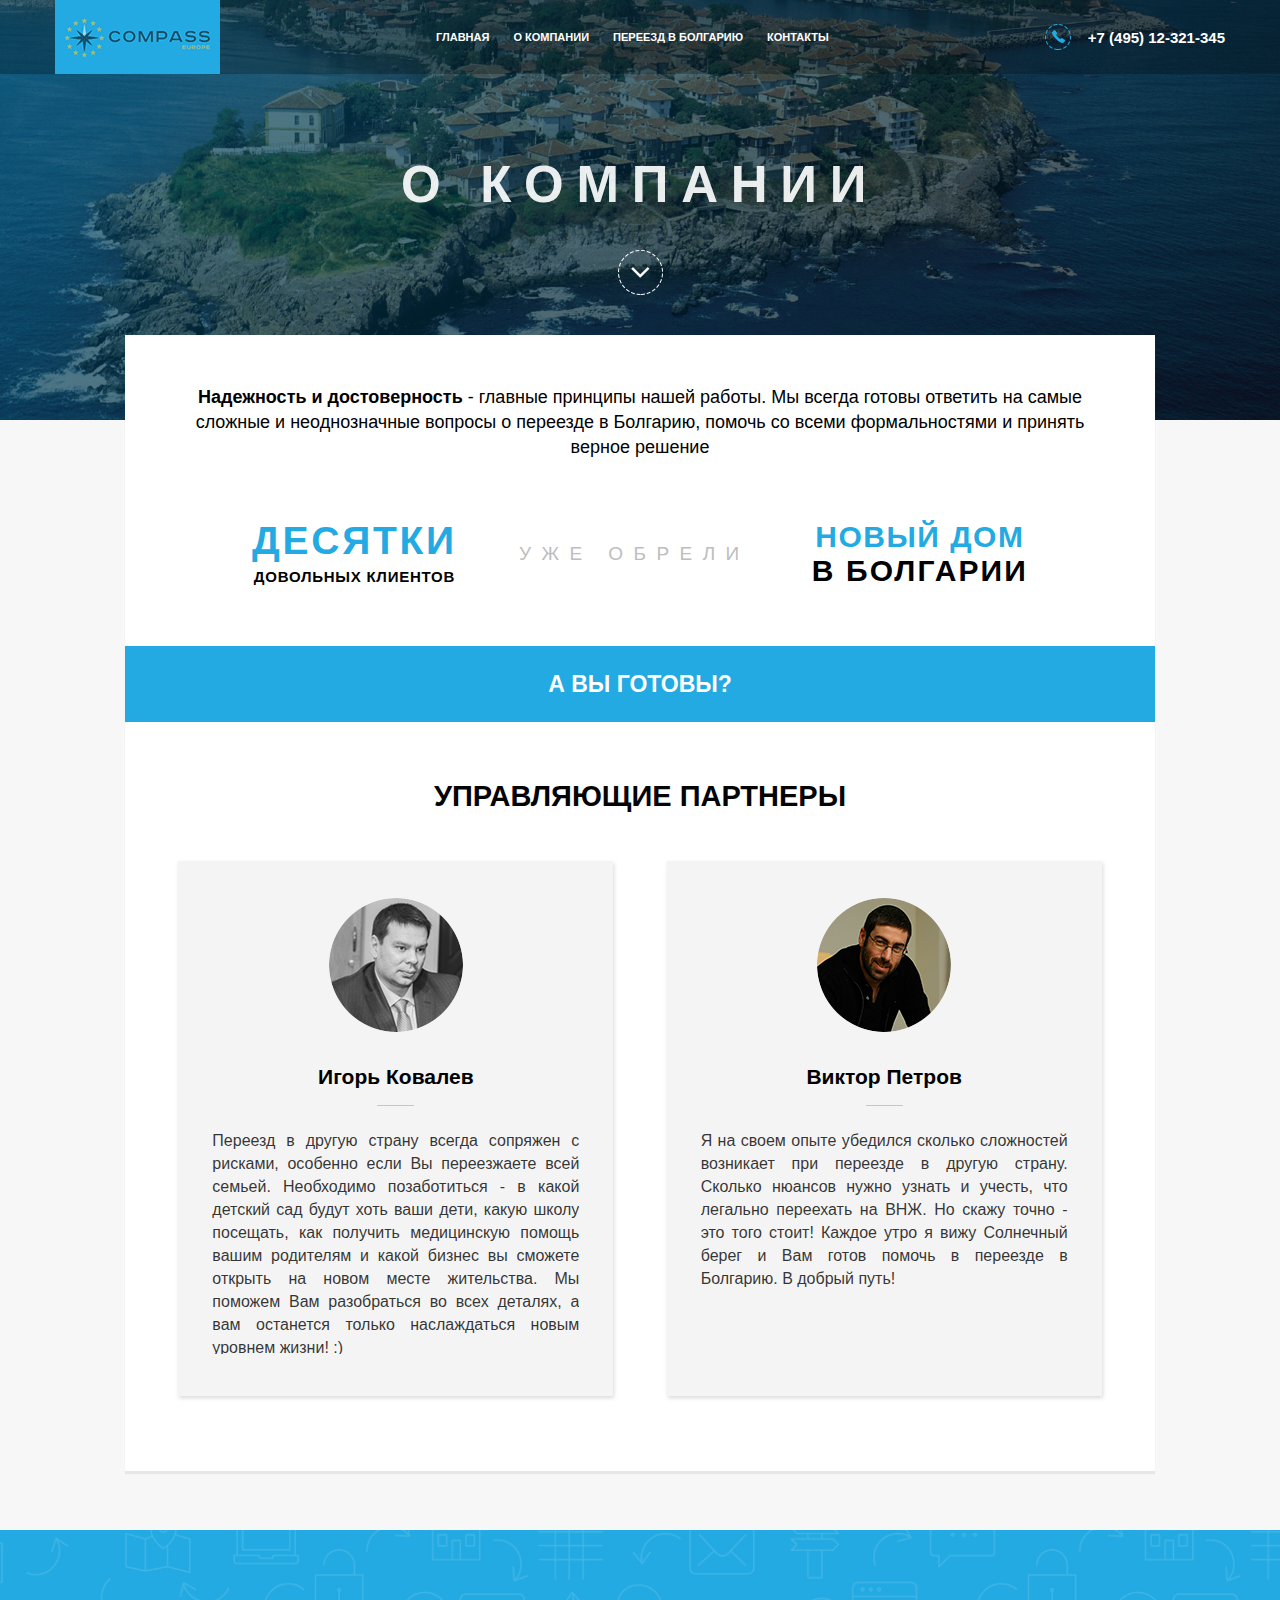
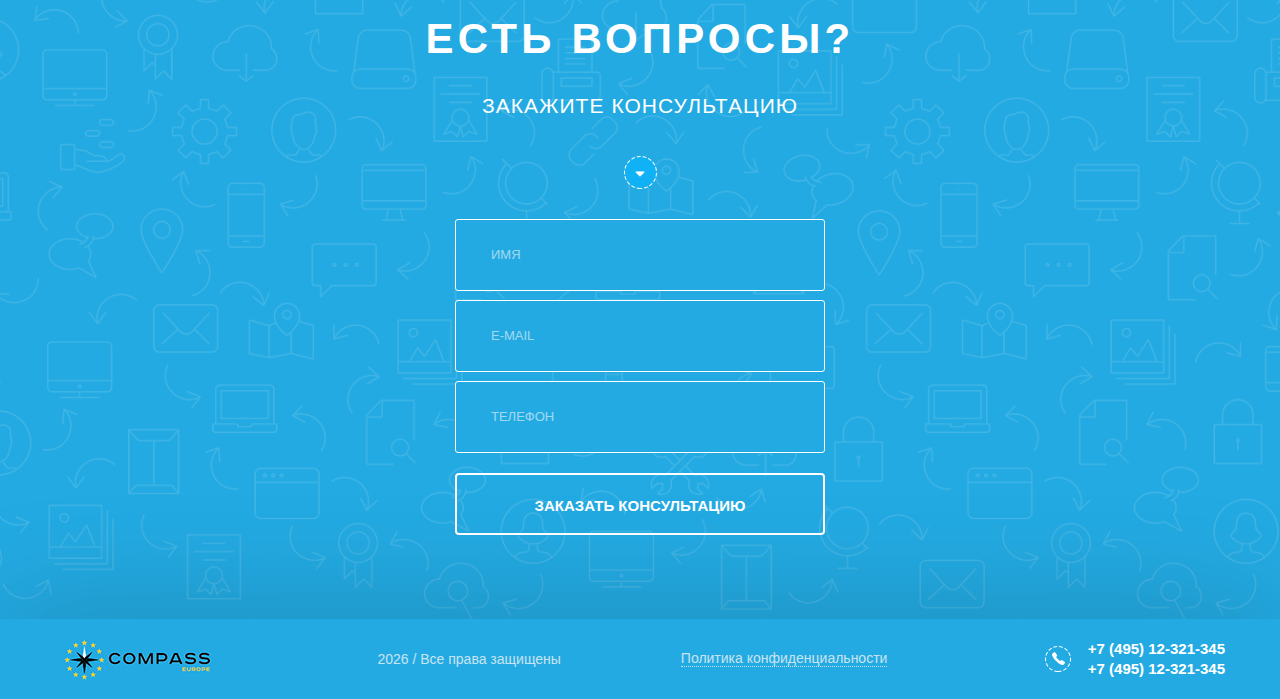
<file: about.html>
<!doctype html>
<html lang="ru">
<head>
    <meta charset="UTF-8">
    <meta name="viewport"
          content="width=device-width, user-scalable=no, initial-scale=1.0, maximum-scale=1.0, minimum-scale=1.0">
    <meta http-equiv="X-UA-Compatible" content="ie=edge">
    <title>Болгария | О компании</title>

    <!--сброс предустановленных стилей-->
    <link rel="stylesheet" href="styles/reset.css">
    <!--подключение шрифтов-->
    <link rel="stylesheet" href="styles/fonts.css">
    <!--основные стили страницы-->
    <link rel="stylesheet" href="styles/main.css">
    <!--адаптивные стили страницы-->
    <link rel="stylesheet" href="styles/media.css">
</head>
<body>

<div class="wrapper">
    <!--контент страницы-->
    <div class="main">
        <!--первый экран-->
        <header class="hero">
            <!--шапка сайта-->
            <div class="topline">
                <div class="container">
                    <div class="section-wrapper flex">
                        <div class="logo topline__logo">
                            <img src="img/logo.png" alt="Compass. Переезд в Болгарию">
                        </div>

                        <nav class="nav">
                            <ul class="nav__list flex">
                                <li class="nav__item">
                                    <a href="index.html" class="nav__link">Главная</a>
                                </li>
                                <li class="nav__item">
                                    <a href="about.html" class="nav__link">О компании</a>
                                </li>
                                <li class="nav__item">
                                    <a href="move.html" class="nav__link">Переезд в Болгарию</a>
                                </li>
                                <li class="nav__item">
                                    <a href="contacts.html" class="nav__link">Контакты</a>
                                </li>
                            </ul>
                        </nav>

                        <div class="phones topline__phones flex">
                            <div class="phones__icon">
                                <img src="img/icons/phone-icon-head.png" alt="Позвонить">
                            </div>
                            <div class="phones__links about-html__phone__links flex">
                                <a href="tel:1234567890">+7 (495) 12-321-345</a>
                            </div>
                        </div>

                        <!--бургер меню-->
                        <div class="burger-icon">
                            <img src="img/icons/burger-menu-icon.png" alt="бургер-меню">
                        </div>
                        <!-- .. бургер меню-->
                    </div>
                </div>
            </div>
            <!-- .. шапка сайта-->

            <div class="container">
                <div class="offer pages-html__offer">
                    <h1 class="offer__title pages-html__offer__title">
                        О компании
                    </h1>
                </div>

                <div class="arrow-down">
                    <img src="img/icons/arrow-down.png" alt="Смотреть больше">
                </div>
            </div>
        </header>
        <!-- .. первый экран-->

        <!--основной блок страницы-->
        <section class="page-block page-block__about">
            <div class="page-block__content page-block__content_about">
                <div class="container-inner-basic">
                    <p class="page-block__desc">
                        <span>Надежность и достоверность</span> - главные принципы нашей работы. Мы всегда готовы
                        ответить на самые сложные и неоднозначные вопросы о переезде в Болгарию, помочь со всеми
                        формальностями и принять верное решение
                    </p>

                    <div class="page-block__wrapper page-block__banner flex">
                        <div class="block-page__cta">
                            <p class="page-block__text page-block__text_main page-block__text_main-top">Десятки</p>
                            <p class="page-block__text page-block__text_addition page-block__text_addition-top">
                                довольных клиентов</p>
                        </div>
                        <div class="page-block__extra">
                            <p class="page-block__extra-text">уже обрели</p>
                        </div>
                        <div class="block-page__cta block-page__cta-bottom">
                            <p class="page-block__text page-block__text_main">Новый дом</p>
                            <p class="page-block__text page-block__text_addition page-block__text_addition-bottom">в
                                Болгарии</p>
                        </div>
                    </div>
                </div>
                <div class="page-block__question">
                    А вы готовы?
                </div>
                <div class="container-inner-about">
                    <h3 class="page-block__header">Управляющие партнеры</h3>

                    <div class="partners flex">
                        <div class="partners__partner">
                            <div class="partners__img">
                                <img src="img/partner-01.png" alt="фото блока">
                            </div>
                            <p class="partners__name">Игорь Ковалев</p>
                            <blockquote class="partners__quote">
                                <p class="partners__text">
                                    Переезд в другую страну всегда сопряжен с рисками, особенно если Вы переезжаете всей
                                    семьей. Необходимо позаботиться - в какой детский сад будут хоть ваши дети, какую
                                    школу посещать, как получить медицинскую помощь вашим родителям и какой бизнес вы
                                    сможете открыть на новом месте жительства. Мы поможем Вам разобраться во всех
                                    деталях, а вам останется только наслаждаться новым уровнем жизни! :)
                                </p>
                            </blockquote>
                        </div>

                        <div class="partners__partner">
                            <div class="partners__img">
                                <img src="img/partner-02.png" alt="фото блока">
                            </div>
                            <p class="partners__name">Виктор Петров</p>
                            <blockquote class="partners__quote">
                                <p class="partners__text">
                                    Я на своем опыте убедился сколько сложностей возникает при переезде в другую страну.
                                    Сколько нюансов нужно узнать и учесть, что легально переехать на ВНЖ. Но скажу точно
                                    - это того стоит! Каждое утро я вижу Солнечный берег и Вам готов помочь в переезде в
                                    Болгарию. В добрый путь!
                                </p>
                            </blockquote>
                        </div>
                    </div>
                </div>
            </div>
        </section>
        <!-- .. основной блок страницы-->

        <!--секция 'запись на консультацию'-->
        <section class="consultation">
            <div class="container">
                <div class="consultation__header">
                    <h2 class="consultation__title">
                        Есть вопросы?
                    </h2>
                    <p class="consultation__text page-html__consultation__text">
                        Закажите консультацию
                    </p>
                    <div class="consultatiion__decor">
                        <img src="img/icons/consultation-icon.png" alt="записаться на консультацию">
                    </div>
                </div>

                <form action="" method="post" class="form consultation__form">
                    <label for="name">
                        <input type="text" name="name" id="name" placeholder="Имя" autocomplete="off" required>
                    </label>
                    <label for="email">
                        <input type="email" name="email" id="email" placeholder="E-mail" autocomplete="off" required>
                    </label>
                    <label for="tel">
                        <input type="tel" name="tel" id="tel" placeholder="Телефон" autocomplete="off" required>
                    </label>
                    <button type="button" class="btn light-btn consultation-btn">Заказать консультацию</button>
                </form>
            </div>
        </section>
        <!-- .. секция 'запись на консультацию'-->
    </div>
    <!-- .. контент страницы-->

    <!--подвал сайта-->
    <footer class="footer ">
        <div class="container">
            <div class="section-wrapper footer__wrapper flex">
                <div class="logo">
                    <img src="img/logo.png" alt="Compass. Переезд в Болгарию">
                </div>

                <div class="footer__credits flex">
                    <p class="footer__rights">2026 / Все права защищены</p>
                    <p class="footer__agreement">Политика конфиденциальности</p>
                </div>

                <div class="phones topline__phones footer__phones flex">
                    <div class="phones__icon">
                        <img src="img/icons/phone-icon-foot.png" alt="Позвонить">
                    </div>
                    <div class="phones__links flex">
                        <a href="tel:1234567890">+7 (495) 12-321-345</a>
                        <a href="tel:1234567890">+7 (495) 12-321-345</a>
                    </div>
                </div>
            </div>
        </div>
    </footer>
    <!-- .. подвал сайта-->
</div>

<!--основной файл скриптов-->
<script src="scripts/script.js"></script>
</body>
</html>
</file>
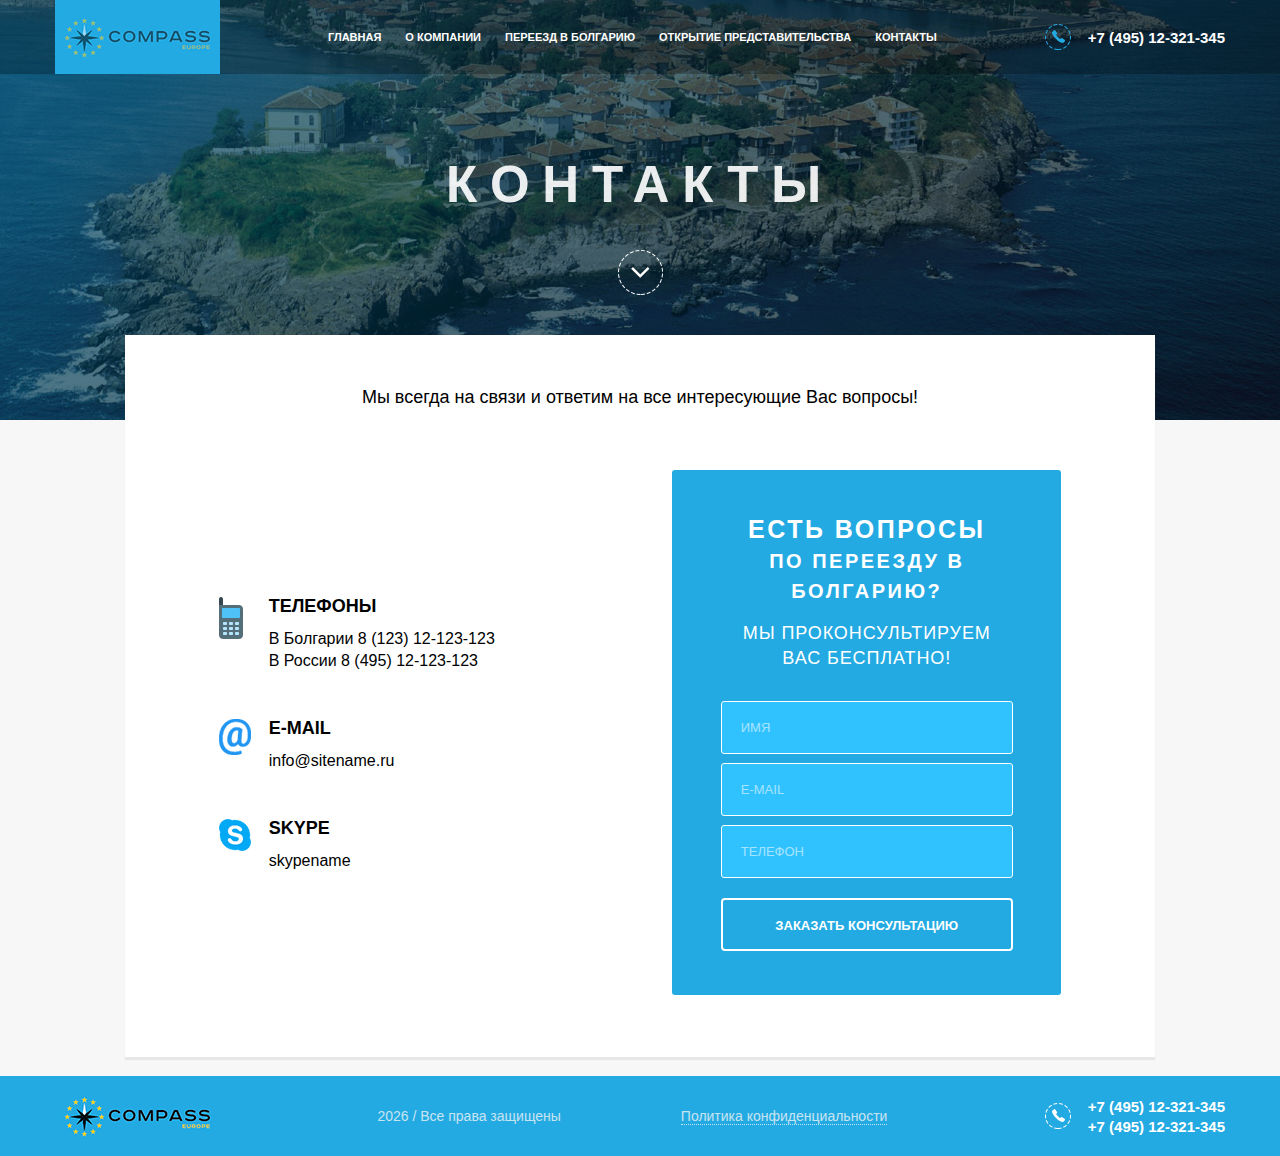
<file: contacts.html>
<!doctype html>
<html lang="ru">
<head>
    <meta charset="UTF-8">
    <meta name="viewport"
          content="width=device-width, user-scalable=no, initial-scale=1.0, maximum-scale=1.0, minimum-scale=1.0">
    <meta http-equiv="X-UA-Compatible" content="ie=edge">
    <title>Болгария | Контакты</title>

    <!--сброс предустановленных стилей-->
    <link rel="stylesheet" href="styles/reset.css">
    <!--подключение шрифтов-->
    <link rel="stylesheet" href="styles/fonts.css">
    <!--основные стили страницы-->
    <link rel="stylesheet" href="styles/main.css">
    <!--адаптивные стили страницы-->
    <link rel="stylesheet" href="styles/media.css">
</head>
<body>

<div class="wrapper">
    <!--контент страницы-->
    <div class="main">
        <!--первый экран-->
        <header class="hero">
            <!--шапка сайта-->
            <div class="topline">
                <div class="container">
                    <div class="section-wrapper flex">
                        <div class="logo topline__logo">
                            <img src="img/logo.png" alt="Compass. Переезд в Болгарию">
                        </div>

                        <nav class="nav">
                            <ul class="nav__list flex">
                                <li class="nav__item">
                                    <a href="index.html" class="nav__link">Главная</a>
                                </li>
                                <li class="nav__item">
                                    <a href="about.html" class="nav__link">О компании</a>
                                </li>
                                <li class="nav__item">
                                    <a href="move.html" class="nav__link">Переезд в Болгарию</a>
                                </li>
                                <li class="nav__item">
                                    <a href="#" class="nav__link">Открытие представительства</a>
                                </li>
                                <li class="nav__item">
                                    <a href="contacts.html" class="nav__link">Контакты</a>
                                </li>
                            </ul>
                        </nav>

                        <div class="phones topline__phones flex">
                            <div class="phones__icon">
                                <img src="img/icons/phone-icon-head.png" alt="Позвонить">
                            </div>
                            <div class="phones__links about-html__phone__links flex">
                                <a href="tel:1234567890">+7 (495) 12-321-345</a>
                            </div>
                        </div>
                        <!--бургер меню-->
                        <div class="burger-icon">
                            <img src="img/icons/burger-menu-icon.png" alt="бургер-меню">
                        </div>
                        <!-- .. бургер меню-->
                    </div>
                </div>
            </div>
            <!-- .. шапка сайта-->

            <div class="container">
                <div class="offer pages-html__offer">
                    <h1 class="offer__title pages-html__offer__title">
                        Контакты
                    </h1>
                </div>

                <div class="arrow-down">
                    <img src="img/icons/arrow-down.png" alt="Смотреть больше">
                </div>
            </div>
        </header>
        <!-- .. первый экран-->

        <!--основной блок страницы-->
        <section class="page-block page-block__contacts">
                <div class="page-block__content page-block__content_contacts">
                    <div class="container-inner-extra">
                        <p class="page-block__desc">
                            Мы всегда на связи и ответим на все интересующие Вас вопросы!
                        </p>
                    </div>
                    <div class="page-block__wrapper page-block__contacts-wrapper flex">
                       <div class="block-page__block">
                           <ul class="contacts__list">
                               <li class="contacts__item flex">
                                   <div class="contacts__icon">
                                       <img src="img/icons/contacts-phone-icon.png" alt="Позвонить" class="contacts__icon-img">
                                   </div>
                                   <div class="contacts__info">
                                       <p class="contacts__title">Телефоны</p>
                                       <div class="contacts__text-block">
                                           <p class="contacts__contact">В Болгарии  8 (123) 12-123-123</p>
                                           <p class="contacts__contact">В России     8 (495) 12-123-123</p>
                                       </div>
                                   </div>
                               </li>
                               <li class="contacts__item flex">
                                   <div class="contacts__icon">
                                       <img src="img/icons/contacts-email-icon.png" alt="Написать на почту" class="contacts__icon-img">
                                   </div>
                                   <div class="contacts__info">
                                       <p class="contacts__title">E-mail</p>
                                       <div class="contacts__text-block">
                                           <p class="contacts__contact">info@sitename.ru</p>
                                       </div>
                                   </div>
                               </li>
                               <li class="contacts__item flex">
                                   <div class="contacts__icon">
                                       <img src="img/icons/contacts-skype-icon.png" alt="Написать в скайп" class="contacts__icon-img">
                                   </div>
                                   <div class="contacts__info">
                                       <p class="contacts__title">Skype</p>
                                       <div class="contacts__text-block">
                                           <p class="contacts__contact">skypename</p>
                                       </div>
                                   </div>
                               </li>
                           </ul>
                        </div>

                        <div class="block-page__block block-page__block_form">
                            <div class="consultation__header page-block__consultation__header">
                                <h2 class="consultation__title page-block__consultation__title">
                                    Есть вопросы <br> <span>по переезду в болгарию?</span>
                                </h2>
                                <p class="consultation__text page-block__consultation__text">
                                    Мы проконсультируем
                                    Вас бесплатно!
                                </p>
                            </div>

                            <form action="" method="post" class="form consultation__form">
                                <label for="name">
                                    <input class="page-block__input" type="text" name="name" id="name" placeholder="Имя" autocomplete="off" required>
                                </label>
                                <label for="email">
                                    <input class="page-block__input" type="email" name="email" id="email" placeholder="E-mail" autocomplete="off" required>
                                </label>
                                <label for="tel">
                                    <input class="page-block__input" type="tel" name="tel" id="tel" placeholder="Телефон" autocomplete="off" required>
                                </label>
                                <button type="button" class="btn light-btn consultation-btn page-block__consultation-btn">Заказать консультацию</button>
                            </form>
                        </div>
                    </div>
                </div>
        </section>
        <!-- .. основной блок страницы-->
    </div>
    <!-- .. контент страницы-->

    <!--подвал сайта-->
    <footer class="footer ">
        <div class="container">
            <div class="section-wrapper footer__wrapper flex">
                <div class="logo">
                    <img src="img/logo.png" alt="Compass. Переезд в Болгарию">
                </div>

                <div class="footer__credits flex">
                    <p class="footer__rights">2026 / Все права защищены</p>
                    <p class="footer__agreement">Политика конфиденциальности</p>
                </div>

                <div class="phones topline__phones footer__phones flex">
                    <div class="phones__icon">
                        <img src="img/icons/phone-icon-foot.png" alt="Позвонить">
                    </div>
                    <div class="phones__links flex">
                        <a href="tel:1234567890">+7 (495) 12-321-345</a>
                        <a href="tel:1234567890">+7 (495) 12-321-345</a>
                    </div>
                </div>
            </div>
        </div>
    </footer>
    <!-- .. подвал сайта-->
</div>

<!--основной файл скриптов-->
<script src="scripts/script.js"></script>
</body>
</html>
</file>
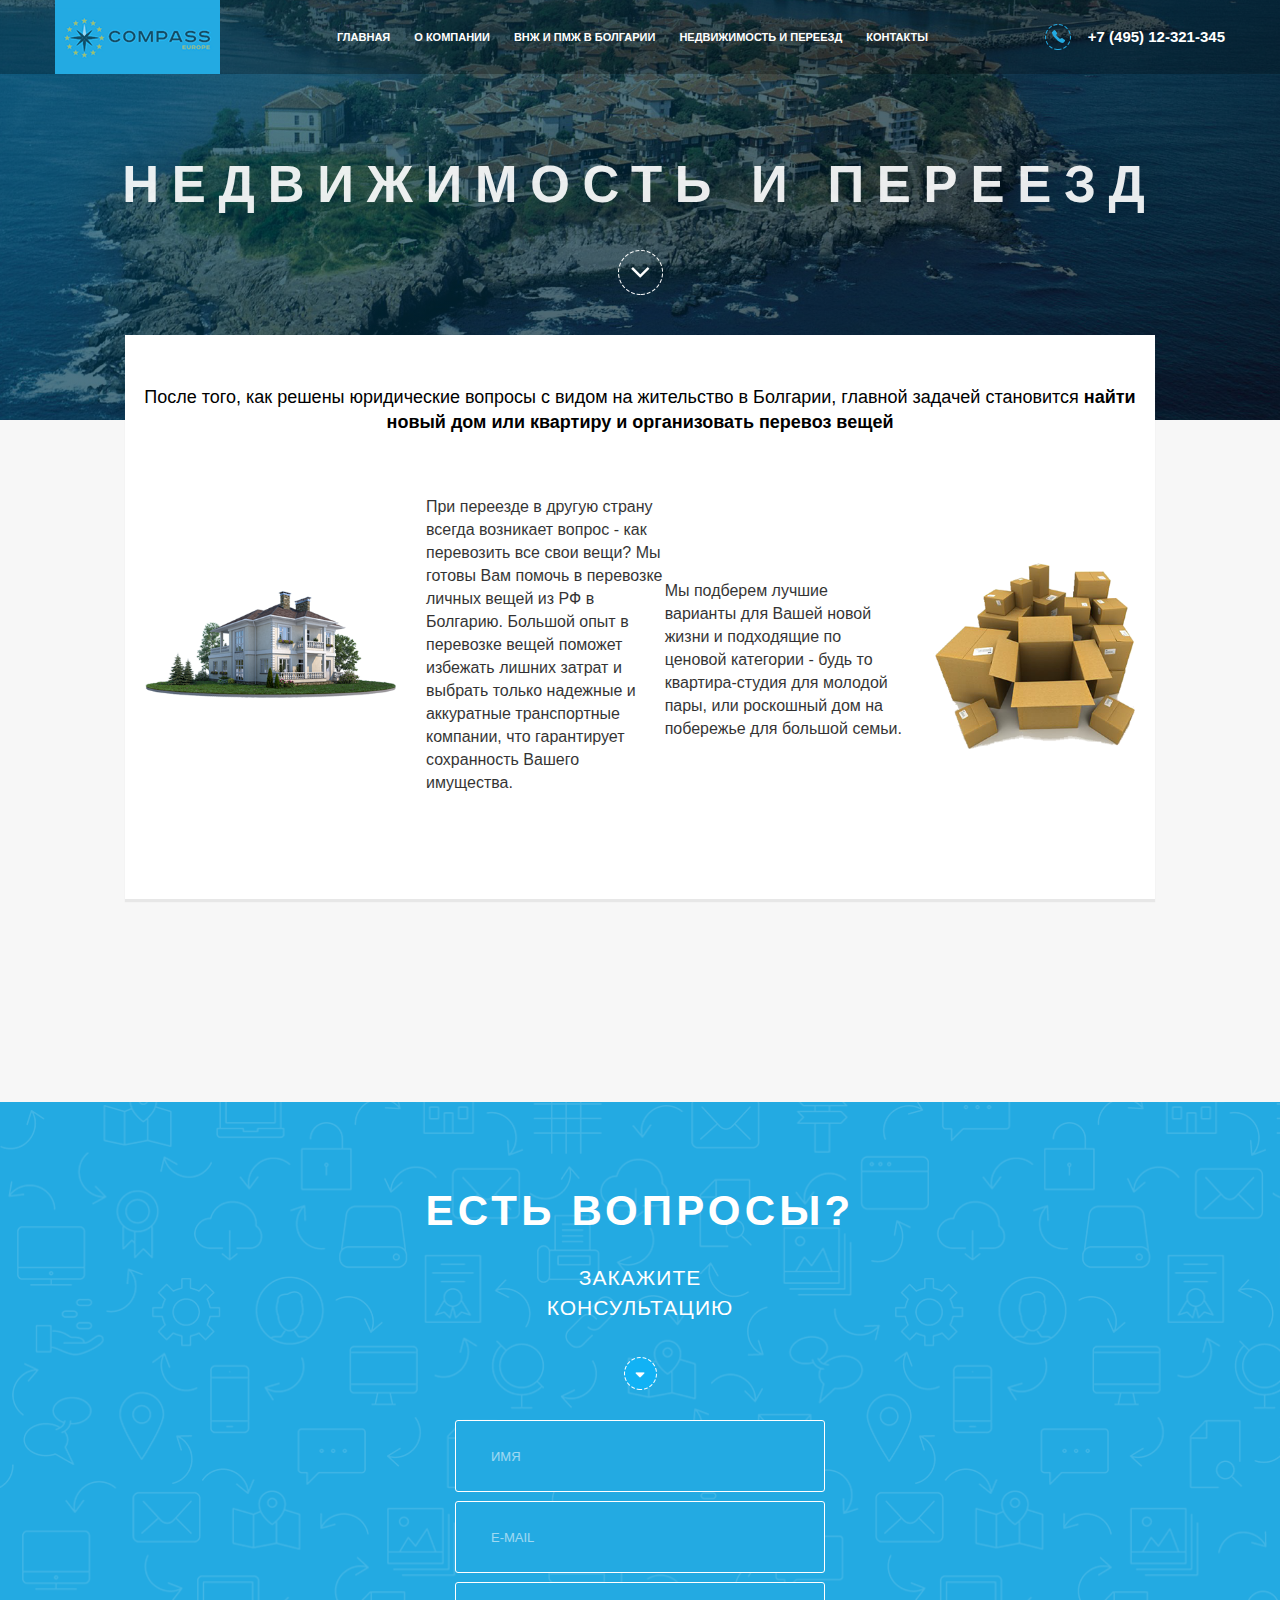
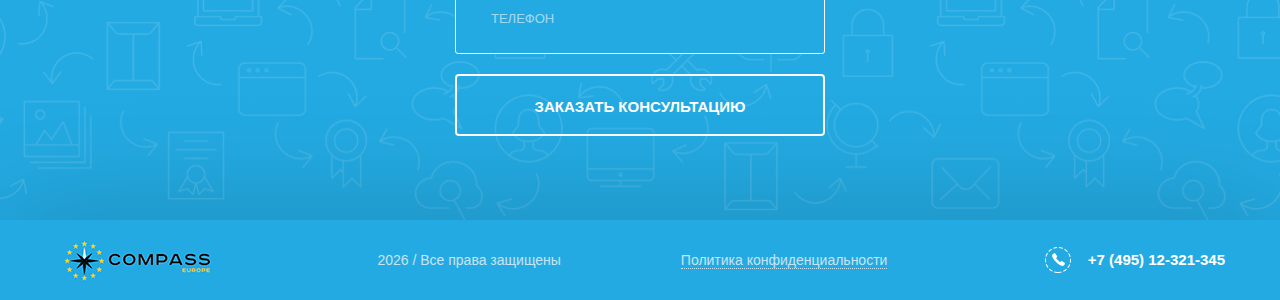
<file: move.html>
<!doctype html>
<html lang="ru">
<head>
    <meta charset="UTF-8">
    <meta name="viewport"
          content="width=device-width, user-scalable=no, initial-scale=1.0, maximum-scale=1.0, minimum-scale=1.0">
    <meta http-equiv="X-UA-Compatible" content="ie=edge">
    <title>Болгария | Недвижимость и переезд</title>

    <!--сброс предустановленных стилей-->
    <link rel="stylesheet" href="styles/reset.css">
    <!--подключение шрифтов-->
    <link rel="stylesheet" href="styles/fonts.css">
    <!--основные стили страницы-->
    <link rel="stylesheet" href="styles/main.css">
    <!--адаптивные стили страницы-->
    <link rel="stylesheet" href="styles/media.css">
</head>
<body>

<div class="wrapper">
    <!--контент страницы-->
    <div class="main">
        <!--первый экран-->
        <header class="hero">
            <!--шапка сайта-->
            <div class="topline">
                <div class="container">
                    <div class="section-wrapper flex">
                        <div class="logo topline__logo">
                            <img src="img/logo.png" alt="Compass. Переезд в Болгарию">
                        </div>

                        <nav class="nav">
                            <ul class="nav__list flex">
                                <li class="nav__item">
                                    <a href="index.html" class="nav__link">Главная</a>
                                </li>
                                <li class="nav__item">
                                    <a href="about.html" class="nav__link">О компании</a>
                                </li>
                                <li class="nav__item">
                                    <a href="#" class="nav__link">ВНЖ и ПМЖ в Болгарии</a>
                                </li>
                                <li class="nav__item">
                                    <a href="move.html" class="nav__link">Недвижимость и переезд</a>
                                </li>
                                <li class="nav__item">
                                    <a href="contacts.html" class="nav__link">Контакты</a>
                                </li>
                            </ul>
                        </nav>

                        <div class="phones topline__phones flex">
                            <div class="phones__icon">
                                <img src="img/icons/phone-icon-head.png" alt="Позвонить">
                            </div>
                            <div class="phones__links pages-html__phone__links flex">
                                <a href="tel:1234567890">+7 (495) 12-321-345</a>
                            </div>
                        </div>
                    </div>
                </div>
            </div>
            <!-- .. шапка сайта-->

            <div class="container">
                <div class="offer pages-html__offer">
                    <h1 class="offer__title pages-html__offer__title">
                        Недвижимость и переезд
                    </h1>
                </div>

                <div class="arrow-down">
                    <img src="img/icons/arrow-down.png" alt="Смотреть больше">
                </div>
            </div>
        </header>
        <!-- .. первый экран-->

        <!--основной блок страницы-->
        <section class="page-block page-block__move">
            <div class="container-small">
                <div class="page-block__content page-block__content_about">
                    <div class="container-inner-move">
                        <p class="page-block__desc">
                            После того, как решены юридические вопросы с видом на жительство в Болгарии, главной задачей
                            становится
                            <span>найти новый дом или квартиру и организовать перевоз вещей</span>
                        </p>
                    </div>
                    <div class="page-block__wrapper page-block__move-wrapper flex">
                        <div class="block-page__article block-page__article_top">
                            <div class="article__img">
                                <img src="img/artricle-item-01.png" alt="Переезд в Болгарию">
                            </div>
                            <div class="article__description">
                                <p class="article__text">
                                    При переезде в другую страну всегда возникает вопрос - как перевозить все свои вещи?
                                    Мы готовы Вам помочь в перевозке личных вещей из РФ в Болгарию. Большой опыт в
                                    перевозке вещей поможет избежать лишних затрат и выбрать только надежные и
                                    аккуратные транспортные компании, что гарантирует сохранность Вашего имущества.
                                </p>
                            </div>
                        </div>

                        <div class="block-page__article">
                            <div class="article__description">
                                <p class="article__text">
                                    Мы подберем лучшие варианты для Вашей новой жизни и подходящие по ценовой категории
                                    - будь то квартира-студия для молодой пары, или роскошный дом на побережье для
                                    большой семьи.
                                </p>
                            </div>
                            <div class="article__img">
                                <img src="img/artricle-item-02.png" alt="Переезд в Болгарию">
                            </div>
                        </div>
                    </div>
                </div>


            </div>
        </section>
        <!-- .. основной блок страницы-->

        <!--секция 'запись на консультацию'-->
        <section class="consultation">
            <div class="container">
                <div class="consultation__header">
                    <h2 class="consultation__title">
                        Есть вопросы?
                    </h2>
                    <p class="consultation__text about-html__consultation__text">
                        Закажите консультацию
                    </p>
                    <div class="consultatiion__decor">
                        <img src="img/icons/consultation-icon.png" alt="записаться на консультацию">
                    </div>
                </div>

                <form action="" method="post" class="form consultation__form">
                    <label for="name">
                        <input type="text" name="name" id="name" placeholder="Имя" autocomplete="off" required>
                    </label>
                    <label for="email">
                        <input type="email" name="email" id="email" placeholder="E-mail" autocomplete="off" required>
                    </label>
                    <label for="tel">
                        <input type="tel" name="tel" id="tel" placeholder="Телефон" autocomplete="off" required>
                    </label>
                    <button type="button" class="btn light-btn consultation-btn">Заказать консультацию</button>
                </form>
            </div>
        </section>
        <!-- .. секция 'запись на консультацию'-->
    </div>
    <!-- .. контент страницы-->

    <!--подвал сайта-->
    <footer class="footer ">
        <div class="container">
            <div class="section-wrapper flex">
                <div class="logo">
                    <img src="img/logo.png" alt="Compass. Переезд в Болгарию">
                </div>

                <div class="footer__credits flex">
                    <p class="footer__rights">2026 / Все права защищены</p>
                    <p class="footer__agreement">Политика конфиденциальности</p>
                </div>

                <div class="phones topline__phones flex">
                    <div class="phones__icon">
                        <img src="img/icons/phone-icon-foot.png" alt="Позвонить">
                    </div>
                    <div class="phones__links pages-html__phone__links flex">
                        <a href="tel:1234567890">+7 (495) 12-321-345</a>
                    </div>
                </div>
            </div>
        </div>
    </footer>
    <!-- .. подвал сайта-->
</div>

<!--основной файл скриптов-->
<script src="scripts/script.js"></script>
</body>
</html>
</file>
<file: styles/fonts.css>
@font-face {
    
}
</file>
<file: styles/main.css>
/*переменные*/
:root {
    --main-font: "Museo Sans", sans-serif;

    --main-text-color: #000;
    --light-text-color: #fff;
    --accent-ui-color: #23aae2;

    --footer-text-color: #faf7f7;
    --pages-section-bg: #f7f7f7;

    --hover-transition: all 0.3s ease;
}

/* .. переменные*/

/*---------------------------------------*/

/* === общие настройки === */
html, body {
    height: 100%;
}

*, *:before, *:after {
    margin: 0;
    padding: 0;
    box-sizing: border-box;
}

body {
    font-family: var(--main-font);
    font-weight: 100;
    font-style: normal;
    font-size: 15px;
}

.flex {
    display: flex;
    align-items: center;
    justify-content: space-between;
}

/*контейнеры*/
.container {
    max-width: 1230px;
    padding: 0 30px;
    margin: 0 auto;
}

/*контейнеры страниц*/
.container-inner-basic, .container-inner-extra {
    margin: 0 auto;
    text-align: center;
}

.container-inner-basic {
    padding: 0 65px;
}

.container-inner-extra {
    padding: 0 45px;
}

/* .. контейнеры страниц*/
/* .. контейнеры*/

/*прижатие футера к низу страницы*/
.wrapper {
    display: flex;
    flex-direction: column;
    height: 100%;
}

.main {
    flex: 1 0 auto;
}

.footer {
    flex: 0 0 auto;
}

/* .. прижатие футера к низу страницы*/

/*заголовки*/
h1, h2, h3 {
    text-transform: uppercase;
    line-height: 1;
    text-align: center;
    font-weight: 900;
}

h1 {
    font-size: 90px;
    color: var(--light-text-color);
    opacity: 0.91;
    text-shadow: 0 0 46px rgba(0, 0, 0, 0.31);
    text-align: center;
    letter-spacing: 0.45em;
}

h1 span {
    font-size: 51px;
    letter-spacing: 0.25em;
}

h1.pages-html__offer__title {
    font-size: 51px;
    line-height: 1;
    letter-spacing: 0.25em;
}

h2 {
    font-size: 42px;
    color: var(--main-font);
    letter-spacing: 0.1em;
}

/* .. заголовки*/

/*кнопки*/
.btn {
    border: 2px solid transparent;
    border-radius: 4px;
    width: 216px;
    height: 62px;
    text-transform: uppercase;
    text-align: center;
    font-weight: 900;
    padding: 23px 25px;
    line-height: 1;
}

.light-btn {
    color: var(--light-text-color);
    border-color: var(--light-text-color);
}

.accent-btn {
    color: var(--accent-ui-color);
    border-color: var(--accent-ui-color);
}

/* .. кнопки*/

/*фон, цвет текста и ссылок для секций*/
.hero, .footer, .moving-offer, .consultation {
    color: var(--light-text-color);
    background-color: var(--accent-ui-color);
}

.hero, .moving-offer {
    position: relative;
    background-size: cover;
    background-repeat: no-repeat;
    background-position: center;
}

.hero a, .footer a {
    color: var(--light-text-color);
}

/* .. фон, цвет текста и ссылок для секций*/

/*блоки с телефонами в шапке и футере*/
.phones {
    font-weight: 900;
    column-gap: 17px;
}

.phones__icon {
    width: 26px;
    height: 26px;
}

.phones__links {
    flex-direction: column;
    row-gap: 3px;
}

.pages-html__phone__links {
    margin-top: 3px;
}

.pages-html__phone__links::after {
    content: '';
    display: block;
    width: 0;
    border-bottom: 1px dashed var(--light-text-color);
    transition: var(--hover-transition)
}

.pages-html__phone__links:hover::after {
    width: 100%;
}

/* .. блоки с телефонами в шапке и футере*/
/* .. === общие настройки === */

/* ===  <!--первый экран--> ===*/
/*общие настройки*/
.hero {
    font-weight: 900;
    background-image: url("../img/hero-bg.png");
    padding-bottom: 125px;
}

.hero::before {
    content: '';
    position: absolute;
    top: 0;
    left: 0;
    right: 0;
    bottom: 0;
    background-image: -moz-linear-gradient(130deg, rgb(0, 0, 0) 0%, rgb(0, 80, 113) 100%);
    background-image: -webkit-linear-gradient(130deg, rgb(0, 0, 0) 0%, rgb(0, 80, 113) 100%);
    background-image: -ms-linear-gradient(130deg, rgb(0, 0, 0) 0%, rgb(0, 80, 113) 100%);
    opacity: 0.69;
}

.main-hero {
    height: 100vh;
}

/* .. общие настройки*/
/*шапка сайта*/
.topline {
    position: relative;
    z-index: 10;
    background-color: rgba(0, 0, 0, 0.25);
}

.topline__logo {
    padding: 8px 0;
    background-color: var(--accent-ui-color);
}

.topline__logo img {
    opacity: 0.55;
}

/* .. шапка сайта*/
/*главная навигация*/
.nav__item {
    cursor: pointer;
    font-size: 11px;
    text-transform: uppercase;
    padding: 10px 12px;

    border-radius: 3px;
    background-color: transparent;

    transition: var(--hover-transition);
}

.nav__item:hover {
    background-color: rgba(255, 255, 255, 0.141);
}

/* .. главная навигация*/
/*блок главного заголовка страницы*/
.offer {
    max-width: 770px;
    margin: 200px auto 0 auto;
}

.pages-html__offer {
    max-width: 100%;
    margin: 85px auto 0 auto;
}

/* .. блок главного заголовка страницы*/
/*стрелка вниз + анимация*/
.arrow-down {
    position: relative;
    margin: 40px auto 0 auto;
    width: 45px;
    height: 45px;
}

.main-arrow-down {
    position: absolute;
    bottom: 100px;
    left: 50%;
    transform: translateX(-50%);
    animation-duration: 1.7s;
    animation-name: slideUp;
    animation-timing-function: linear;
    animation-iteration-count: 3;
}

@keyframes slideUp {
    0% {
        bottom: 100px;
    }
    50% {
        bottom: 75px;
    }
    100% {
        bottom: 100px
    }
}

/* .. стрелка вниз + анимация*/
/* .. ===  <!--первый экран--> ===*/

/* === <!--секция 'преимущества'--> === */
/*общие настройки секции + заголовок*/
.advantages {
    padding: 89px 0 97px 0;
}

.advantages__title {
    margin-bottom: 63px;
}

/* .. общие настройки секции + заголовок*/
/*список преимуществ*/
.advantages__list {
    align-items: flex-start;
    column-gap: 28px;
    flex-wrap: wrap;
}

.advantages__item {
    max-width: 370px;
    text-align: center;
    background-color: #f4f4f4;
    box-shadow: 1px 1.732px 4px 0px rgba(149, 147, 147, 0.33);

    padding: 56px 30px 59px 30px;
}

.advantages__icon {
    position: relative;
    height: 78px;
    margin-bottom: 27px;
}

.advantages__icon img {
    position: absolute;
    bottom: 0;
    left: 50%;
    transform: translateX(-50%);
}

.advantages__list-heading {
    font-size: 20px;
    margin-bottom: 19px;
}

.advantages__list-heading::after {
    content: '';
    display: block;
    height: 1px;
    width: 38px;
    background-color: var(--main-text-color);
    opacity: 0.19;
    margin: 16px auto 0 auto;
}

.advantages__description {
    height: 80px;
    font-size: 17px;
    opacity: 0.8;
    line-height: 1.294;
    text-align: center;
}

/* .. список преимуществ*/
/* ..  === <!--секция 'преимущества'--> === */

/* === <!--секция 'переезд в болгарию'--> === */
/*общие настройки секции*/
.moving-offer {
    padding: 95px 0 99px 0;
    background-image: url("../img/moving-bg.png");
}

.moving-offer::before {
    content: '';
    position: absolute;
    top: 0;
    left: 0;
    right: 0;
    bottom: 0;
    background-color: #0e2a41;
    opacity: 0.859;
}

/* .. общие настройки секции*/
/*основной контент секции*/
.moving-wrapper {
    position: relative;
    z-index: 10;
    text-align: center;
}

.moving-offer__header {
    margin-bottom: 57px;
    text-align: center;
}

.moving-offer__title {
    margin-bottom: 29px;
}

.moving-offer__quote {
    max-width: 450px;
    margin: 0 auto;
}

.blockquote__quote {
    margin-bottom: 17px;
}

.blockquote__text {
    font-size: 18px;
    font-style: italic;
    line-height: 1.444;
}

.blockquote__author {
    font-size: 14px;
    font-weight: 900;
    text-transform: uppercase;
}

.moving-offer__question {
    max-width: 770px;
    margin: 0 auto;
    border: 1px dashed var(--light-text-color);
    padding: 60px;
    position: relative;
}

.moving-offer__question::before, .moving-offer__question::after {
    content: '';
    display: block;
    width: 33px;
    height: 33px;
    background-image: url("../img/icons/question-icon.png");
    position: absolute;
    left: 50%;
    transform: translateX(-50%);
}

.moving-offer__question::before {
    top: -17px;
}

.moving-offer__question::after {
    bottom: -17px;
}

.moving-offer__text {
    max-width: 665px;
    font-size: 19px;
    text-transform: uppercase;
    line-height: 1.842;
    text-align: center;
}

.moving-offer__text_main {
    font-weight: 900;
    font-size: 23px;
}

.moving-offer__answer {
    margin-top: 71px;
}

.moving-offer__answer-text {
    margin-bottom: 48px;
}

.moving-offer__heading {
    font-size: 37px;
    text-transform: uppercase;
    font-weight: 900;
    margin-bottom: 10px;
}

.moving-offer__desc {
    font-size: 18px;
}

/* .. основной контент секции*/
/* ..  === <!--секция 'переезд в болгарию'--> === */

/* === <!--секция 'недвижимость'--> === */
/*общие настройки секции*/
.estate-offer {
    padding: 108px 0 98px 0;
    background-image: url("../img/estate-bg.png");
    background-size: contain;
    background-position: bottom;
    background-repeat: no-repeat;
    text-align: center;
}

/* .. общие настройки секции*/
/*обертка основного контента*/
.estate__content {
    position: relative;
    max-width: 770px;
    margin: 151px auto 60px auto;
}

/* .. обертка основного контента*/
/*декоративные картинки секции*/
.estate__images-01, .estate__images-02, .estate__images-03 {
    position: absolute;
    transform: translateX(-50%);
}

.estate__images-01 {
    top: -125px;
    left: 51%;
}

.estate__images-02 {
    left: 38%;
    top: -74px;
    z-index: -5;
}

.estate__images-03 {
    left: 60%;
    top: -55px;
    z-index: -5;
}

/* .. декоративные картинки секции*/
/*блоки с текстом*/
.text-block {
    background-color: #f4f4f4;
    box-shadow: 1px 1.732px 4px 0px rgba(149, 147, 147, 0.33);
}

.text-block + .text-block {
    margin-top: 6px;
}

.text-block__title {
    font-size: 20px;
    text-align: center;
    margin-bottom: 16px;
}

.text-block__text {
    font-size: 17px;
    line-height: 1.25;
}

.text-block_top {
    padding: 71px 35px 43px 35px;
}

.text-block_bottom {
    padding: 44px 35px 39px 35px;
    position: relative;
}

.text-block_bottom::before {
    content: '';
    display: block;
    width: 60px;
    height: 60px;
    background-image: url("../img/icons/estate-decor.png");
    background-repeat: no-repeat;
    background-position: center;
    background-size: contain;
    position: absolute;
    top: -30px;
    left: 50%;
    transform: translateX(-50%);
}

/* .. блоки с текстом*/
/* .. === <!--секция 'недвижимость'--> === */

/* === <!--секция 'отзывы'--> === */
/*болванка-прототип слайдера*/
.review {
    padding: 89px 0;
}

.review__title {
    margin-bottom: 68px;
}

.slider__slide {
    background-color: var(--light-text-color);
    box-shadow: 1px 1.732px 4px 0 rgba(149, 147, 147, 0.33);
    max-width: 765px;
    position: relative;
    padding: 44px 40px 46px 127px;

    /*height: 205px;*/
}

.slider__image {
    border-radius: 50px;
    overflow: hidden;
    width: 132px;
    height: 132px;
    position: absolute;
    top: 50%;
    transform: translateY(-50%);
    left: -62px;
}

.slider__info {
    text-transform: uppercase;
    margin-bottom: 27px;
    flex-wrap: wrap;
    column-gap: 30px;
    row-gap: 15px;
}

h3.slider__author {
    font-size: 16px;
}

.slider__link, .slider__direction {
    color: var(--accent-ui-color);
    font-size: 12px;
}

.slider__link {
    border-bottom: 1px solid var(--accent-ui-color);
    font-weight: 900;
}

.slider__direction {
    font-size: 12px;
}

.slider__text {
    font-size: 14px;
    color: #363636;
    font-style: italic;
    line-height: 1.429;
}

.bullets {
    width: 78px;
    margin: 51px auto 0 auto;
}

.slider__bullets {
    column-gap: 10px;
}

.slider__bullet {
    width: 19px;
    height: 19px;
    border: 1px dashed var(--accent-ui-color);
    border-radius: 50%;
    transition: var(--hover-transition);
}

.slider__bullet:hover {
    border: 1px solid var(--accent-ui-color);
    background-color: var(--accent-ui-color);
}

/* .. болванка-прототип слайдера*/
/* .. === <!--секция 'отзывы'--> === */

/* === <!--секция 'запись на консультацию'--> === */
/*общие настройки секции + заголовок*/
.consultation {
    padding: 84px 0;
    background-image: url("../img/consultation-bg.png");
    background-size: cover;
    background-repeat: no-repeat;
    background-position: center;
}

.consultation__header {
    margin-bottom: 30px;
}

.consultation__title {
    line-height: 1.2;
    margin-bottom: 27px;
}

.consultation__text {
    font-size: 21px;
    text-transform: uppercase;
    text-align: center;
    max-width: 300px;
    margin: 0 auto;
    line-height: 1.4;
    letter-spacing: 0.05em;
}

.page-html__consultation__text {
    max-width: 330px;
}

.consultatiion__decor {
    width: 33px;
    height: 33px;
    margin: 35px auto 0 auto;
}

h2.page-block__consultation__title {
    font-size: 25px;
    margin-bottom: 17px;
}

h2.page-block__consultation__title span {
    font-size: 20px;
}

.page-block__consultation__text {
    font-size: 18px;
    width: 258px;
}

/* .. общие настройки секции + заголовок*/
/*форма заявки на консультацию*/
form.consultation__form {
    display: flex;
    flex-direction: column;
    row-gap: 9px;
    margin: 0 auto;
    justify-content: center;
    align-items: center;
}

form input {
    border: 1px solid var(--light-text-color);
    border-radius: 3px;
    background-color: var(--accent-ui-color);
    font-weight: 300;
    width: 370px;
    height: 67px;
    font-size: 13px;
    text-transform: uppercase;
    padding: 35px;
    transition: var(--hover-transition);
}

form input::placeholder {
    font-weight: 100;
    color: var(--light-text-color);
    opacity: 0.56;
    transition: var(--hover-transition);
}

form input:hover {
    box-shadow: 0px 0px 35px 0px rgba(14, 14, 14, 0.3);
}

form input:hover::placeholder {
    opacity: 1;
}

button.consultation-btn {
    width: 370px;
    margin-top: 11px;
}

.block-page__block_form {
    width: 389px;
    background-color: var(--accent-ui-color);
    padding: 44px 22px;
    color: var(--light-text-color);
    border-radius: 3px;
}

form input.page-block__input, button.page-block__consultation-btn {
    width: 292px;
    height: 53px;
    padding: 19px;
}

form input.page-block__input {
    background-color: #30c2ff;
}

button.page-block__consultation-btn {
    font-size: 13px;
    width: 292px !important;
}

/* .. форма заявки на консультацию*/
/* .. === <!--секция 'запись на консультацию'--> === */

/* === <!--подвал сайта--> === */
.footer {
    padding: 11px 0;
    box-shadow: 0 13px 131px 0 rgba(0, 0, 0, 0.26);
}

.footer__credits {
    font-size: 14px;
    color: var(--footer-text-color);
    column-gap: 120px;
}

.footer__rights, .footer__agreement {
    opacity: 0.76;
}

.footer__agreement {
    cursor: pointer;
    border-bottom: 1px dotted var(--footer-text-color);

    transition: var(--hover-transition);
}

.footer__agreement:hover {
    color: var(--light-text-color);
    border-bottom-color: var(--light-text-color);
    opacity: 1;
}

/* .. === <!--подвал сайта--> === */

/*---------------------------------------*/

/*остальные страницы*/
.page-block {
    background-color: var(--pages-section-bg);
    position: relative;
}

.page-block__about {
    height: 1110px;
}

.page-block__move {
    height: 682px;
}

.page-block__contacts {
    height: 656px;
}

.page-block__content {
    background-color: var(--light-text-color);
    box-shadow: 0 3px 1px 0 rgba(159, 160, 160, 0.18);
    position: absolute;
    top: -85px;
    left: 50%;
    transform: translateX(-50%);
    width: 1030px;
}

.page-block__content_about {
    padding: 50px 0 75px 0;
}

.page-block__content_contacts {
    padding: 50px 0 62px 0;
}

.page-block__desc {
    font-size: 18px;
    line-height: 1.389;
    text-align: center;
    margin-bottom: 60px;
}

.page-block__desc span {
    font-weight: 900;
}

.page-block__banner {
    text-transform: uppercase;
    justify-content: space-evenly;
    margin-bottom: 58px;
}

.block-page__cta {
    font-weight: 900;
    letter-spacing: 0.05em;
}

.block-page__cta-bottom {
    font-size: 30px;
}

.page-block__text_main {
    color: var(--accent-ui-color);
}

.page-block__text_main-top {
    font-size: 39px;
    letter-spacing: 0.07em;
    margin-top: -5px;
    margin-bottom: 5px;
}

.page-block__extra {
    font-size: 19px;
    color: #BDBDBD;
    letter-spacing: 0.55em;
}

.page-block__text_addition-bottom {
    letter-spacing: 0.07em;
}

.page-block__question {
    background-color: var(--accent-ui-color);
    color: var(--light-text-color);
    height: 76px;
    line-height: 76px;
    font-size: 23px;
    text-transform: uppercase;
    text-align: center;
    font-weight: 900;
    margin-bottom: 60px;
}

h3.page-block__header {
    font-size: 29px;
    opacity: 0.98;
    text-align: center;
    margin-bottom: 50px;
}

.page-block__move-wrapper {
    padding: 0 20px;
}

.block-page__article {
    display: flex;
    justify-content: space-around;
    column-gap: 30px;
    align-items: center;
}

.block-page__article_top {
    margin-bottom: 30px;
}

.article__text {
    font-size: 16px;
    opacity: 0.8;
    line-height: 1.438;
    max-width: 350px;
}

.partners {
    align-items: flex-start;
    justify-content: space-evenly;
}

.partners__partner {
    background-color: #f4f4f4;
    box-shadow: 1px 1.732px 4px 0 rgba(149, 147, 147, 0.33);
    padding: 37px 34px 42px 34px;
    font-size: 16px;
    color: rgba(0, 0, 0, 0.8);
    line-height: 1.438;
    text-align: justify;
    max-width: 435px;
}

.partners__img {
    width: 134px;
    height: 134px;
    border-radius: 50%;
    overflow: hidden;
    margin: 0 auto;
}

.partners__name {
    margin-top: 30px;
    margin-bottom: 23px;
    text-align: center;
    font-size: 21px;;
    color: rgb(0, 0, 0);
    font-weight: 900;
}

.partners__name::after {
    content: '';
    display: block;
    height: 1px;
    width: 37px;
    background-color: #c6c6c6;
    margin: 13px auto 0 auto;
}

.partners__quote {
    height: 225px;
    overflow-y: hidden;
}

.page-block__contacts-wrapper {
    padding: 0 20px;
    justify-content: space-around;
    column-gap: 30px;
    flex-wrap: wrap;
    row-gap: 66px;
}

.contacts__icon {
    width: 32px;
}

.contacts__item {
    align-items: flex-start;
    justify-content: flex-start;
    column-gap: 18px;
}

.contacts__item + .contacts__item {
    margin-top: 50px;
}

.contacts__title {
    font-size: 18px;
    text-transform: uppercase;
    font-weight: 900;
    margin-bottom: 16px;
    line-height: 1;
}

.contacts__contact {
    line-height: 1;
    font-size: 16px;
}

.contacts__contact + .contacts__contact {
    margin-top: 6px;
}

/* .. остальные страницы*/

/* === бургер меню === */
.burger-icon {
    display: none;
}

/* .. === бургер меню === */
</file>
<file: styles/media.css>
@media screen and (max-width: 1024px) {

}

@media screen and (max-width: 1226px) {
    .advantages__list {
        column-gap: 20px;
        row-gap: 21px;
    }

    .advantages__item {
        max-width: 352px;
    }
}

@media screen and (max-width: 1156px) {
    .advantages__list {
        justify-content: center;
    }

    .advantages__item:last-child {
        max-width: 724px;
        width: 724px;
    }

    .advantages__description_last {
        width: 306px;
        margin: 0 auto;
    }
}


@media screen and (max-width: 1045px) {
    .page-block__about, .page-block__move, .page-block__contacts {
        height: auto;
    }

    .page-block__content {
        width: 100%;
        top: 0;
        position: relative;
    }
    .partners {
        column-gap: 20px;
        padding: 0 20px;
    }

    .page-block__move-wrapper {
        padding: 0 20px;
    }
}

@media screen and (max-width: 1010px) {
    .slider__slide {
        max-width: 597px;
    }
}
@media screen and (max-width: 980px) {
    .footer__credits {
        column-gap: 50px;
    }
}
@media screen and (max-width: 936px) {
    .partners__partner {
        max-width: 335px;
    }
    .partners__quote {
        height: 310px;
    }
}

/* === главная страница и общие настройки страниц === */
@media screen and (max-width: 880px) {
    .container {
        padding: 0 20px;
    }

    nav.nav {
        display: none;
    }

    .topline__phones {
        margin-right: 59px;
    }

    .burger-icon {
        display: block;
        position: absolute;
        top: 25px;
        right: 27px;
    }

    h1 {
        font-size: 64px;
    }

    h1 span {
        font-size: 44px;
    }

    .footer__phones {
        display: none;
    }
}

@media screen and (max-width: 860px) {
    .page-block__banner {
        flex-direction: column;
        row-gap: 36px;
    }
}

@media screen and (max-width: 820px) {
    .slider__info {
        justify-content: flex-start;
    }

    .slider__slide {
        max-width: 500px;
    }
    .slider__image {
        left: -45px;
    }
}

@media screen and (max-width: 788px) {
    .block-page__article {
        flex-direction: column;
        row-gap: 13px;
    }
    .article__img_bottom {
        order: 1;
    }
    .article__description_bottom{
        order: 2;
    }
}

@media screen and (max-width: 764px) {
    .advantages__item {
        width: 455px;
        max-width: 455px;
    }

    .advantages__item:last-child {
        max-width: 455px;
        width: 455px;
    }

    .advantages__description {
        width: 306px;
        margin: 0 auto;
    }

    .page-block__move-wrapper {
        flex-direction: column;
        row-gap: 26px;
        text-align: center;
    }
}

@media screen and (max-width: 735px) {
    .partners {
        flex-direction: column;
        row-gap: 30px;
        align-items: center;
    }
    .partners__partner {
        width: 100%;
        max-width: 100%;
    }
    .partners__quote {
        height: 230px;
        max-width: 500px;
        margin: 0 auto;
    }
}

@media screen and (max-width: 725px) {
    .contacts__item {
        flex-direction: column;
        text-align: center;
        row-gap: 25px;
    }

    .contacts__info {
        margin: 0 auto;
    }

    .contacts__icon {
        margin: 0 auto;
    }

}


@media screen and (max-width: 724px) {
    .estate-offer {
        padding: 65px 0 63px 0;
    }

    .estate__content {
        margin: 130px auto 38px auto;
    }
}

@media screen and (max-width: 700px) {
    .slider-arrow {
        display: none;
    }
    .slider__block {
        justify-content: center;
    }

    .slider__image {
        top: 0;
        left: 50%;
        transform: translate(-50%, -50%);
    }

    .slider__slide {
        padding: 89px 35px 28px 35px;
    }

    .slider__info {
        flex-direction: column;
    }
    .slider__text {
        text-align: center;
    }
    .review__title {
        margin-bottom: 117px;
    }
}

@media screen and (max-width: 655px) {
    .footer__agreement {
        display: none;
    }
}

@media screen and (max-width: 635px){
h1.move-html__offer__title {
    letter-spacing: 0.1em;
    font-size: 37px;
}
}

/*---------------------------------------------------*/
@media screen and (max-width: 620px) {
    h1 {
        font-size: 55px;
    }

    h1 span {
        font-size: 37px;
    }
}

@media screen and (max-width: 615px) {
    .advantages {
        padding: 69px 0 90px 0;
    }

    .advantages__title {
        margin-bottom: 30px;
    }
}

@media screen and (max-width: 540px) {
    h1 {
        font-size: 50px;
    }

    h1 span {
        font-size: 33px;
    }

    .estate__images-02, .estate__images-03 {
        display: none;
    }
}

@media screen and (max-width: 530px) {
    h1.pages-html__offer__title {
        line-height: 1.373;
    }
}

@media screen and (max-width: 480px) {
    .topline__phones {
        display: none;
    }

    h1 {
        font-size: 47px;
    }

    .main-arrow-down {
        bottom: 65px;
    }

    @keyframes slideUp {
        0% {
            bottom: 65px;
        }
        50% {
            bottom: 40px;
        }
        100% {
            bottom: 65px
        }
    }
    .advantages__list {
        row-gap: 15px;
    }

    .moving-offer {
        padding: 89px 0 86px 0;
        background-image: none;
        background-color: rgba(0, 0, 0, 0.53);
    }

    .moving-offer__header {
        margin-bottom: 50px;
    }

    .moving-offer__title {
        margin-bottom: 43px;
        line-height: 1.286;
    }

    .blockquote__text {
        max-width: 386px;
        margin: 0 auto;
    }

    .estate-offer {
        padding: 92px 0 74px 0;
    }
}


@media screen and (max-width: 455px) {
    h1 {
        letter-spacing: 0.25em;
    }

    h1 span {
        letter-spacing: 0.05em;
    }

    .partners__quote {
        height: 250px;
    }
}

@media screen and (max-width: 445px) {
    h2 {
        font-size: 28px;
    }

    .advantages__item {
        width: 300px;
        max-width: 300px;
    }

    .advantages__item:last-child {
        width: 300px;
        max-width: 300px;
    }

    .advantages__description {
        width: 230px;
        height: 100%;
    }

    .moving-offer {
        padding: 69px 0 90px 0;
    }
}

@media screen and (max-width: 430px) {
    .partners__quote {
        height: 300px;
    }
    h1.pages-html__offer__title {
        letter-spacing: 0.1em;
    }
}


@media screen and (max-width: 410px) {
    form input, button.consultation-btn {
        width: 300px;
    }
    .footer__wrapper {
        flex-direction: column;
        row-gap: 15px;
    }

    h1.move-html__offer__title {
        font-size: 27px !important;
    }
}

@media screen and (max-width: 375px) {
    h1 {
        font-size: 39px;
    }

    h1 span {
        font-size: 25px;
    }

    .moving-offer__title {
        margin-bottom: 30px;
    }

    .blockquote__quote {
        margin-bottom: 10px;
    }

    .blockquote__text {
        font-size: 15px;
    }

    .blockquote__author {
        font-size: 13px;
    }

    .moving-offer__question {
        padding: 38px;
    }

    .moving-offer__heading {
        font-size: 30px;
    }

    .moving-offer__answer-text {
        margin-bottom: 40px;
    }

    .partners__quote {
        height: 350px;
    }

    h1.pages-html__offer__title {
        font-size: 36px;
    }

    .block-page__block_form {
        width: 300px;
    }
    form input.page-block__input, button.page-block__consultation-btn {
        width: 250px !important;
    }

}

@media screen and (max-width: 345px) {
    .partners__quote {
        height: 388px;
    }

}


/* .. === главная страница и общие настройки страниц === */
</file>
